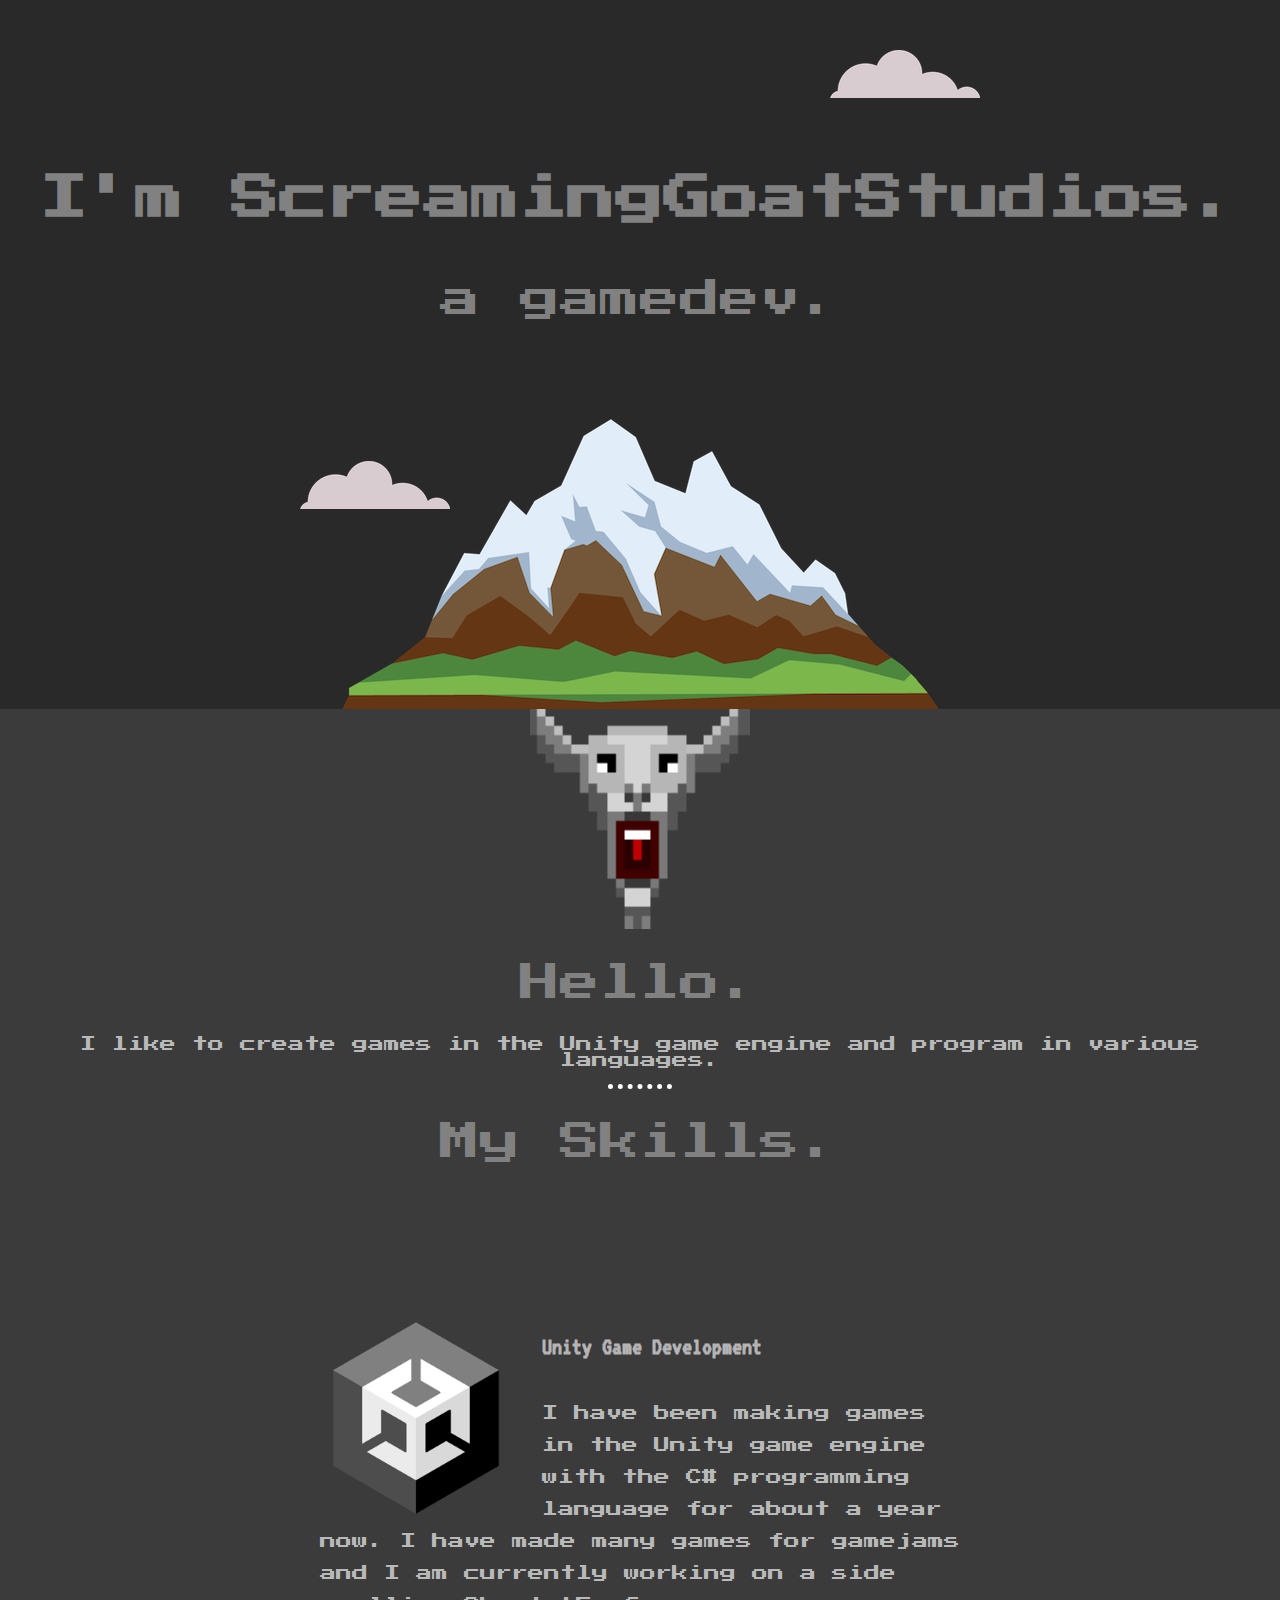
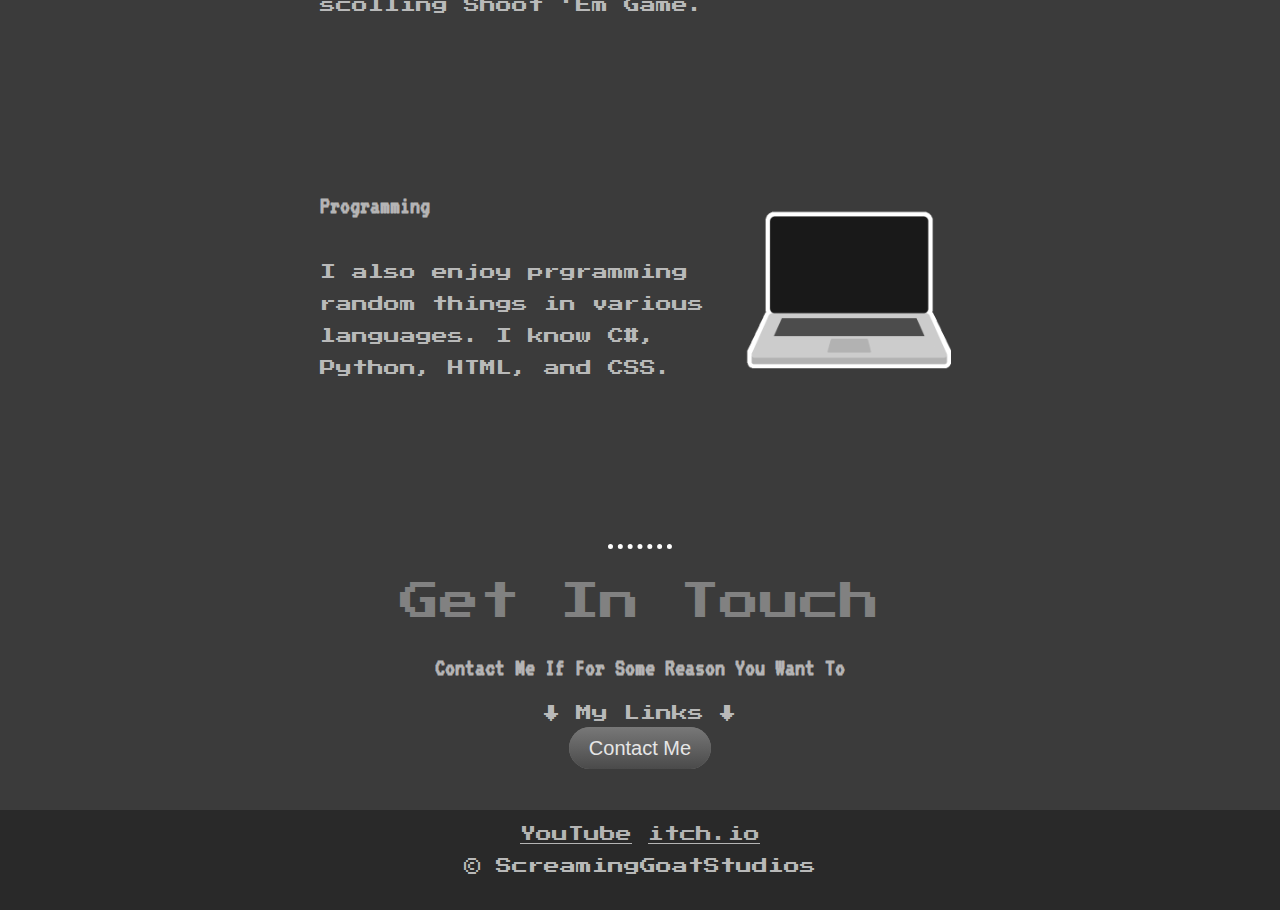
<file: index.html>
<!DOCTYPE html>
<html lang="en">
<head>
    <meta charset="UTF-8">
    <title>ScreamingGoatStudios</title>
    <link rel="stylesheet" href="css/style.css">
    <link rel="icon" href="images/ScreamingGoatStudiosLogo.png">
    <link rel="preconnect" href="https://fonts.googleapis.com">
    <link rel="preconnect" href="https://fonts.gstatic.com" crossorigin>
    <link href="https://fonts.googleapis.com/css2?family=Press+Start+2P&family=VT323&display=swap" rel="stylesheet">
</head>
<body>
    <div class="top-container">
        <img class="top-cloud" src="images/cloud.png" alt="cloud-img">
        <h1>I'm ScreamingGoatStudios.</h1>
        <h2>a gamedev.</h2>
        <img class="bottom-cloud" src="images/cloud.png" alt="cloud-img">
        <img src="images/mountain.png" alt="mountain-img">
    </div>
    <div class="middle-container">
        <div class="profile">
          <img class="logo" src="images\ScreamingGoatStudiosLogo.png" alt="ScreamingGoatStudios-Logo">
          <h2>Hello.</h2>
          <p>I like to create games in the Unity game engine and program in various languages.</p>
        </div>
        <hr>
        <div class="skills">
          <h2>My Skills.</h2>
          <div class="skill-row">
            <img class="unity-img" src="images/unity logo.png" alt="unity-logo">
            <h3>Unity Game Development</h3>
            <p>I have been making games in the Unity game engine with the C# programming language for about a year now. I have made many games for gamejams and I am currently working on a side scolling Shoot 'Em Game.</p>
          </div>
          <div class="skill-row">
            <img class="coding-img" src="images/programming.gif" alt="programming-gif">
            <h3>Programming</h3>
            <p>I also enjoy prgramming random things in various languages. I know C#, Python, HTML, and CSS.</p>
          </div>
        </div>
        <hr>
        <div class="contact-me">
          <h2>Get In Touch</h2>
          <h3>Contact Me If For Some Reason You Want To</h3>
          <p>↓ My Links ↓</p>
          <a class="btn" href="mailto:jakersummer@gmail.com">Contact Me</a>
        </div>
      </div>
      
      
      <div class="bottom-container">
        <br>
        <a class="footer-link" href="https://bit.ly/ScreamingGoatStudios">YouTube</a>
        <a class="footer-link" href="https://screaminggoatstudios.itch.io">itch.io</a>
        <p>© ScreamingGoatStudios</p>
      </div>
      
</body>
</html>
</file>
<file: css/style.css>
body{
    margin: 0px;
    text-align: center;
    font-family: "Press Start 2P", serif;
    background-color: #3b3b3b;
}

h1{
    margin: 50px auto 0 auto;
    font-family: "Press Start 2P", serif;
    font-size: 3rem;
    color: #818181;
    line-height: 2;
}

h2{
    font-family: "Press Start 2P", serif;
    font-size: 2.5rem;
    color: #818181;
    font-weight: normal;
}

h3{
    font-family: "VT323", sans-serif;
    color: #b4b4b4;
    font-size: 25px;
}

p{
    color: #b9b9b9;
}

a{
    color: #b4b4b4;
}

hr{
    border-style: none;
    border-top-style: dotted;
    border-color: #ffffff;
    border-width: 5px;
    width: 5%;
}

.top-container{
    background-color: #292929;
    position: relative;
    padding-top: 100px;
}

.bottom-container{
    height: 100px;
    margin-top: 50px;
    background-color: #292929;
}

.top-cloud{
    position: absolute;
    right: 300px;
    top: 50px;
}

.bottom-cloud{
    position: absolute;
    left: 300px;
    bottom: 200px;
}

.logo{
    width: 220px;
    height: 220px;
}

.skill-row{
    width: 50%;
    margin: 160px auto;
    line-height: 2;
    text-align: left;
}

.unity-img{
    width: 30%;
    float: left;
    margin-right: 30px;
}

.coding-img{
    width: 35%;
    float: right;
}

.btn {
    background: #787878;
    background-image: -webkit-linear-gradient(top, #787878, #4a4a4a);
    background-image: -moz-linear-gradient(top, #787878, #4a4a4a);
    background-image: -ms-linear-gradient(top, #787878, #4a4a4a);
    background-image: -o-linear-gradient(top, #787878, #4a4a4a);
    background-image: linear-gradient(to bottom, #787878, #4a4a4a);
    -webkit-border-radius: 100;
    -moz-border-radius: 100;
    border-radius: 100px;
    font-family: Arial;
    color: #e6e6e6;
    font-size: 20px;
    padding: 10px 20px 10px 20px;
    text-decoration: none;
  }
  
  .btn:hover {
    background: #919191;
    background-image: -webkit-linear-gradient(top, #919191, #5c5c5c);
    background-image: -moz-linear-gradient(top, #919191, #5c5c5c);
    background-image: -ms-linear-gradient(top, #919191, #5c5c5c);
    background-image: -o-linear-gradient(top, #919191, #5c5c5c);
    background-image: linear-gradient(to bottom, #919191, #5c5c5c);
    text-decoration: none;
  }
</file>
